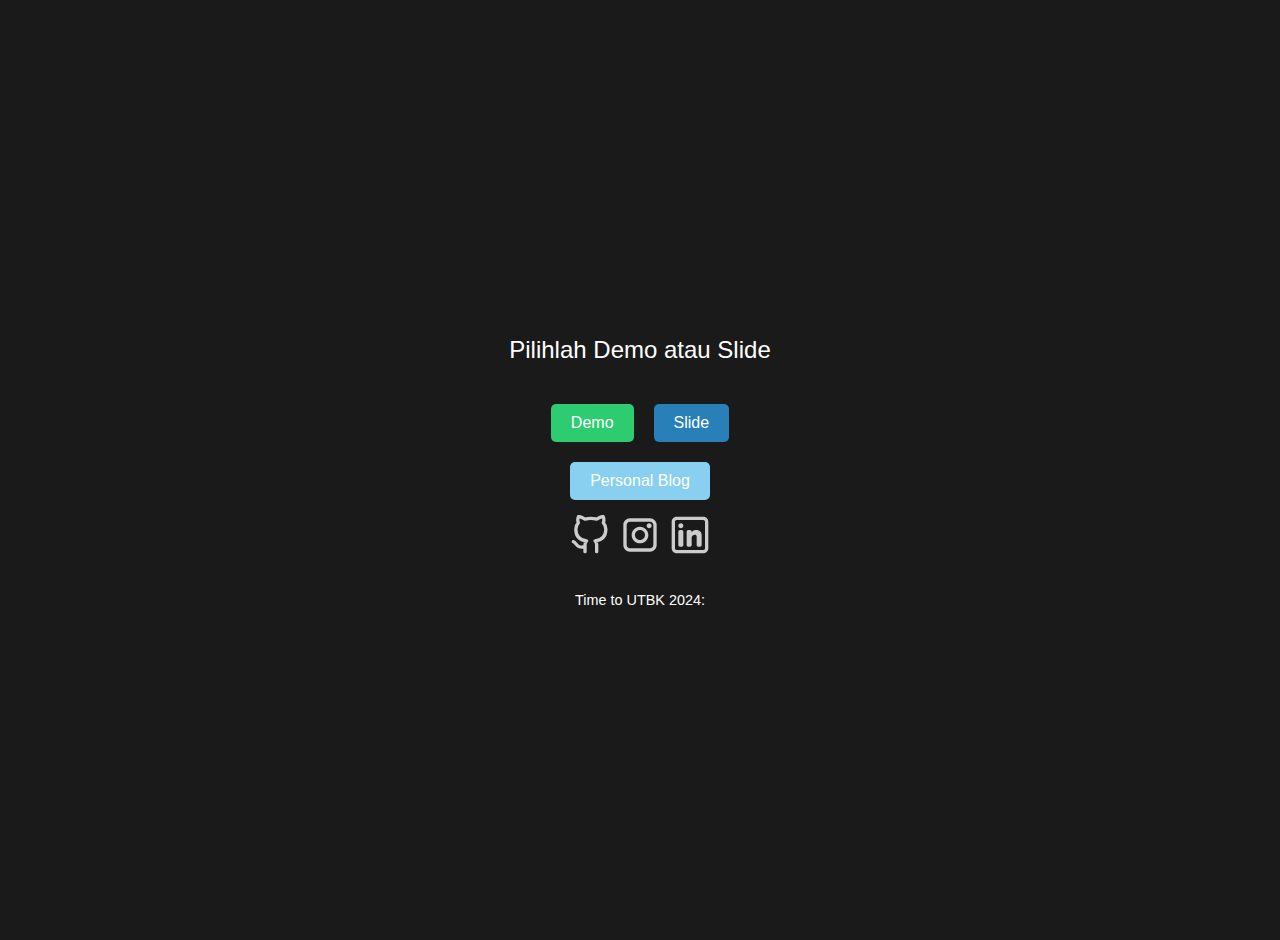
<file: index.html>
<html lang="en">
  <head>
    <meta charset="UTF-8" />
    <meta name="viewport" content="width=device-width, initial-scale=1.0" />
    <link rel="stylesheet" href="styles.css" />
  </head>

  <body>
    <p>Pilihlah Demo atau Slide</p>

    <div class="button-container">
      <a href="./Demo" class="button button-demo">Demo</a>
      <a href="./Slides" class="button button-slides">Slide</a>
    </div>

    <div class="button-center">
      <a
        href="https://kronosdp.github.io/"
        target="_blank"
        class="button button-personal-blog"
        >Personal Blog</a
      >
    </div>

    <div class="logo-container">
      <a href="https://github.com/KronosDP" target="_blank">
        <svg
          class="icon"
          viewBox="0 0 24 24"
          fill="none"
          xmlns="http://www.w3.org/2000/svg"
        >
          <use xlink:href="#github-icon" />
        </svg>
      </a>

      <a href="https://www.instagram.com/kronos_darrel/" target="_blank">
        <svg
          class="icon"
          viewBox="0 0 24 24"
          fill="none"
          xmlns="http://www.w3.org/2000/svg"
        >
          <use xlink:href="#instagram-icon" />
        </svg>
      </a>

      <a
        href="https://www.linkedin.com/in/darrel-danadyaksa-poli/"
        target="_blank"
      >
        <svg
          class="icon"
          viewBox="0 0 24 24"
          fill="none"
          xmlns="http://www.w3.org/2000/svg"
        >
          <use xlink:href="#linkedin-icon" />
        </svg>
      </a>
    </div>
    <br>
    <div id="time"></div>
    <p style="font-size: 0.9em;">Time to UTBK 2024:</p>
    <div id="countdown"></div>
  </body>

  <svg xmlns="http://www.w3.org/2000/svg" style="display: none">
    <symbol
      id="github-icon"
      viewBox="0 0 24 24"
      fill="none"
      stroke="#CCCCCC"
      stroke-width="2"
      stroke-linecap="round"
      stroke-linejoin="round"
    >
      <path
        d="M9 19c-5 1.5-5-2.5-7-3m14 6v-3.87a3.37 3.37 0 0 0-.94-2.61c3.14-.35 6.44-1.54 6.44-7A5.44 5.44 0 0 0 20 4.77 5.07 5.07 0 0 0 19.91 1S18.73.65 16 2.48a13.38 13.38 0 0 0-7 0C6.27.65 5.09 1 5.09 1A5.07 5.07 0 0 0 5 4.77a5.44 5.44 0 0 0-1.5 3.78c0 5.42 3.3 6.61 6.44 7A3.37 3.37 0 0 0 9 18.13V22"
      ></path>
    </symbol>

    <symbol
      id="instagram-icon"
      viewBox="0 0 24 24"
      fill="none"
      xmlns="http://www.w3.org/2000/svg"
    >
      <path
        fill-rule="evenodd"
        clip-rule="evenodd"
        d="M2 6C2 3.79086 3.79086 2 6 2H18C20.2091 2 22 3.79086 22 6V18C22 20.2091 20.2091 22 18 22H6C3.79086 22 2 20.2091 2 18V6ZM6 4C4.89543 4 4 4.89543 4 6V18C4 19.1046 4.89543 20 6 20H18C19.1046 20 20 19.1046 20 18V6C20 4.89543 19.1046 4 18 4H6ZM12 9C10.3431 9 9 10.3431 9 12C9 13.6569 10.3431 15 12 15C13.6569 15 15 13.6569 15 12C15 10.3431 13.6569 9 12 9ZM7 12C7 9.23858 9.23858 7 12 7C14.7614 7 17 9.23858 17 12C17 14.7614 14.7614 17 12 17C9.23858 17 7 14.7614 7 12ZM17.5 8C18.3284 8 19 7.32843 19 6.5C19 5.67157 18.3284 5 17.5 5C16.6716 5 16 5.67157 16 6.5C16 7.32843 16.6716 8 17.5 8Z"
        fill="#CCCCCC"
      ></path>
    </symbol>

    <symbol id="linkedin-icon" viewBox="0 0 24 24">
      <path
        fill="#CCCCCC"
        d="M6.5 8C7.32843 8 8 7.32843 8 6.5C8 5.67157 7.32843 5 6.5 5C5.67157 5 5 5.67157 5 6.5C5 7.32843 5.67157 8 6.5 8Z"
      ></path>
      <path
        fill="#CCCCCC"
        d="M5 10C5 9.44772 5.44772 9 6 9H7C7.55228 9 8 9.44771 8 10V18C8 18.5523 7.55228 19 7 19H6C5.44772 19 5 18.5523 5 18V10Z"
      ></path>
      <path
        fill="#CCCCCC"
        d="M11 19H12C12.5523 19 13 18.5523 13 18V13.5C13 12 16 11 16 13V18.0004C16 18.5527 16.4477 19 17 19H18C18.5523 19 19 18.5523 19 18V12C19 10 17.5 9 15.5 9C13.5 9 13 10.5 13 10.5V10C13 9.44771 12.5523 9 12 9H11C10.4477 9 10 9.44772 10 10V18C10 18.5523 10.4477 19 11 19Z"
      ></path>
      <path
        fill="#CCCCCC"
        fill-rule="evenodd"
        clip-rule="evenodd"
        d="M20 1C21.6569 1 23 2.34315 23 4V20C23 21.6569 21.6569 23 20 23H4C2.34315 23 1 21.6569 1 20V4C1 2.34315 2.34315 1 4 1H20ZM20 3C20.5523 3 21 3.44772 21 4V20C21 20.5523 20.5523 21 20 21H4C3.44772 21 3 20.5523 3 20V4C3 3.44772 3.44772 3 4 3H20Z"
      ></path>
    </symbol>
  </svg>
</html>

<script src="./script.js"></script>
</file>
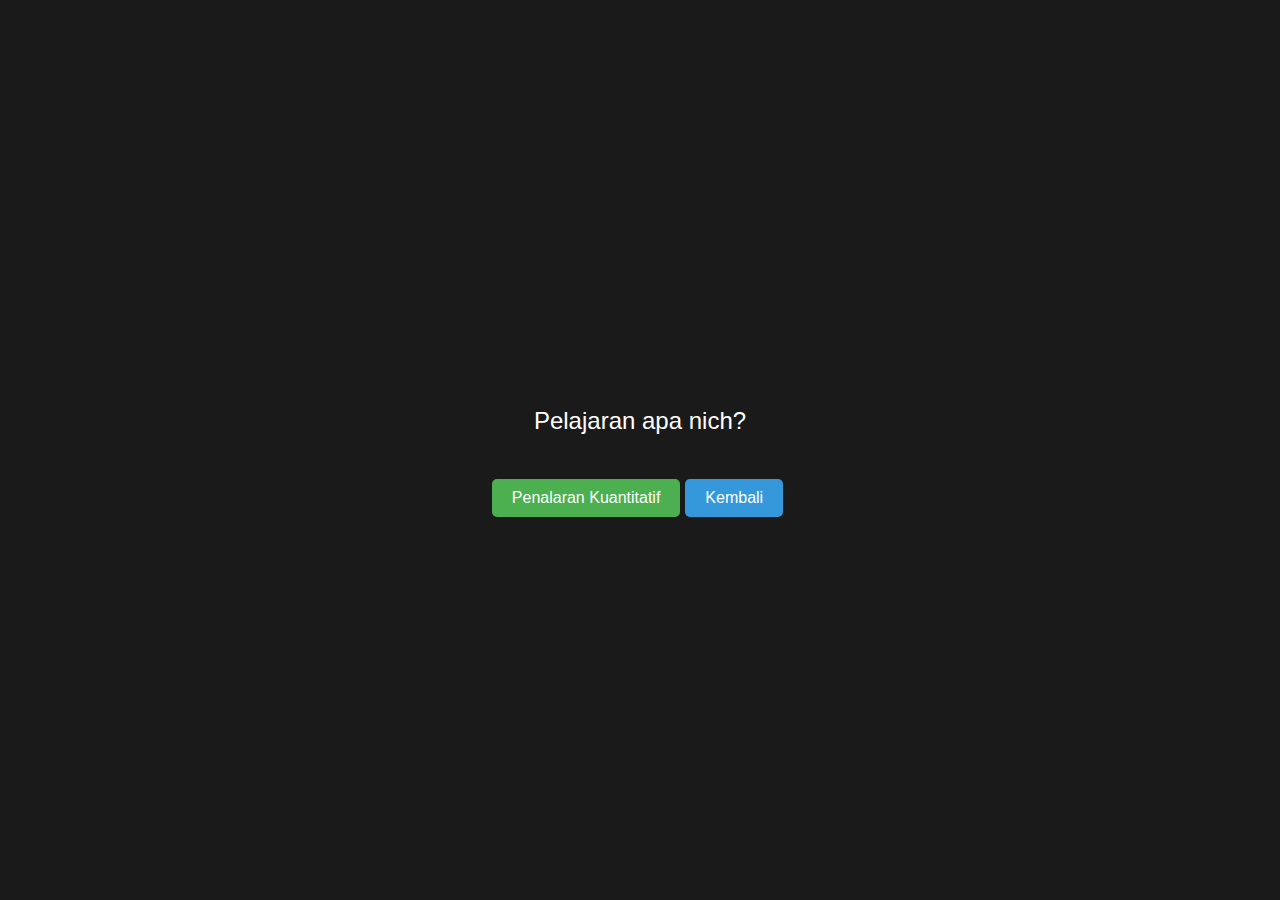
<file: Demo/index.html>
<!DOCTYPE html>
<html lang="en">
  <head>
    <meta charset="UTF-8" />
    <meta name="viewport" content="width=device-width, initial-scale=1.0" />
    <link rel="stylesheet" href="styles.css" />
    <title>Demo</title>
  </head>

  <body>
    <div class="content-container">
      <p>Pelajaran apa nich?</p>
    </div>

    <div class="button-container">
      <a href="./PK/" class="button button-pk">Penalaran Kuantitatif</a>
      <a href="../" class="button button-back">Kembali</a>
    </div>

    <script src="script.js"></script>
  </body>
</html>
</file>
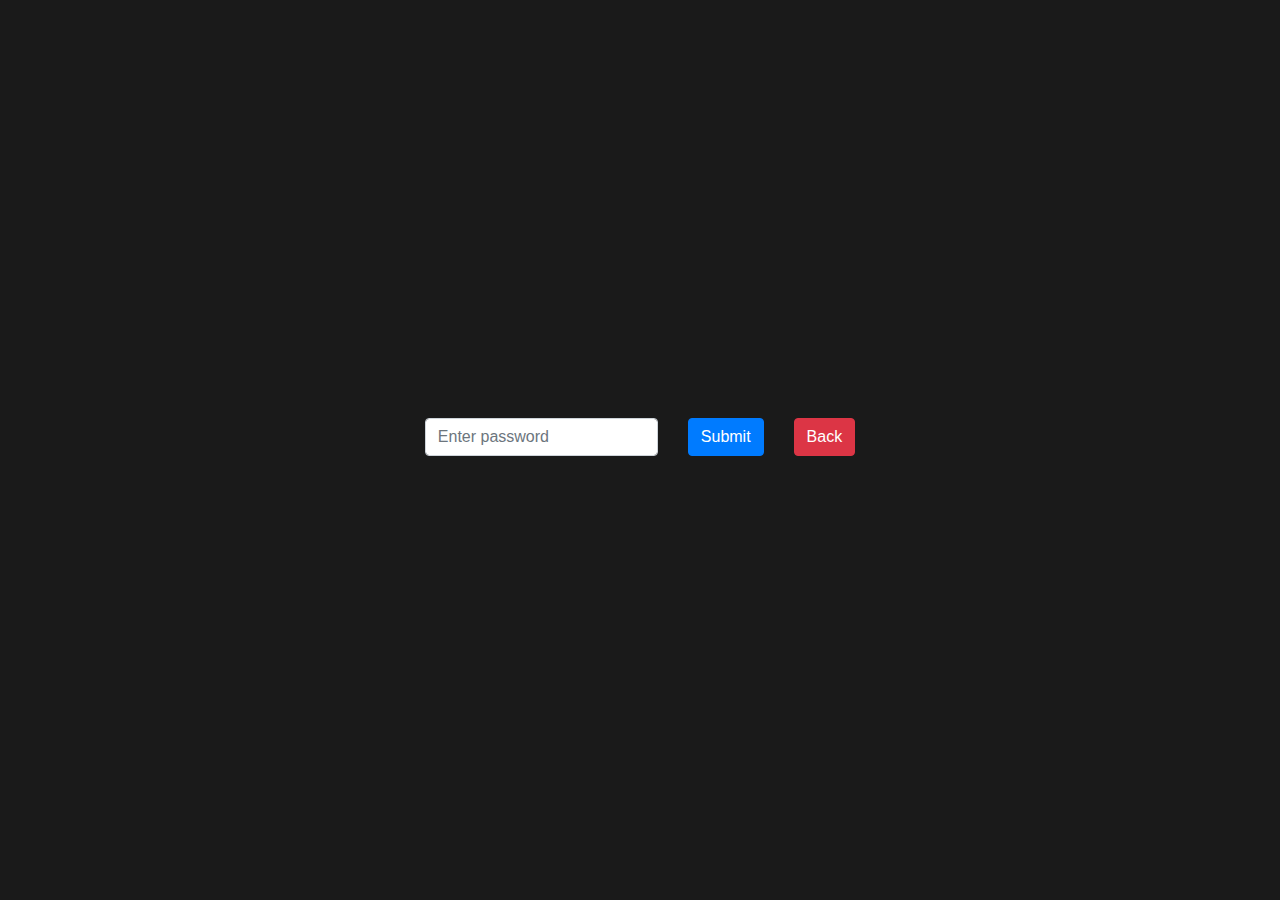
<file: Slides/index.html>
<html lang="en">
  <head>
    <meta charset="UTF-8" />
    <meta name="viewport" content="width=device-width, initial-scale=1.0" />
    <link
      rel="stylesheet"
      href="https://stackpath.bootstrapcdn.com/bootstrap/4.5.0/css/bootstrap.min.css"
    />
    <style>
      body {
        background-color: #1a1a1a;
        color: #fff;
        font-family: "Arial", sans-serif;
        margin: 0;
        padding: 20px;
        display: flex;
        flex-direction: column;
        align-items: center;
        justify-content: center;
        height: 100vh;
      }

      #message {
        color: red;
        margin-top: 10px;
      }

      #message a {
        color: #3498db;
      }
    </style>
  </head>
  <body>
    <div
      id="password-prompt"
      class="d-flex justify-content-center align-items-center"
    >
      <div class="row">
        <div class="col">
          <input
            type="password"
            id="password-input"
            class="form-control"
            placeholder="Enter password"
          />
        </div>
        <div class="col-auto">
          <button onclick="checkPassword()" class="btn btn-primary">
            Submit
          </button>
        </div>
        <div class="col-auto">
          <button onclick="window.location.href = '../'" class="btn btn-danger">
            Back
          </button>
        </div>
      </div>
    </div>
    <p id="message"></p>
  </body>
</html>


<script>
  var correctPassword = "mwgbmefunuem"

  window.onload = function () {
    var passwordPrompt = document.getElementById("password-prompt");
    passwordPrompt.style.display = "flex";
  };

  function mystery(input) {
    var output = "";
    for (var i = 0; i < input.length; i++) {
      var charCode = input.charCodeAt(i);
      if (charCode >= 65 && charCode <= 90) {
        output += String.fromCharCode(((charCode - 65 + 12) % 26) + 65);
      } else if (charCode >= 97 && charCode <= 122) {
        output += String.fromCharCode(((charCode - 97 + 12) % 26) + 97);
      } else {
        output += input[i];
      }
    }
    return output;
  }

  function checkPassword() {
    var passwordInput = document.getElementById("password-input");
    var passwordPrompt = document.getElementById("password-prompt");
    var message = document.getElementById("message");

    if (mystery(passwordInput.value) === correctPassword) {
      passwordPrompt.style.display = "none";
      window.location.href = "./slides.html";
    } else {
      message.innerHTML =
        'Incorrect password, please contact <a href="https://www.instagram.com/kronos_darrel" target="_blank">@kronos_darrel</a> on ig.';
      passwordInput.value = "";
    }
  }
</script>
</file>
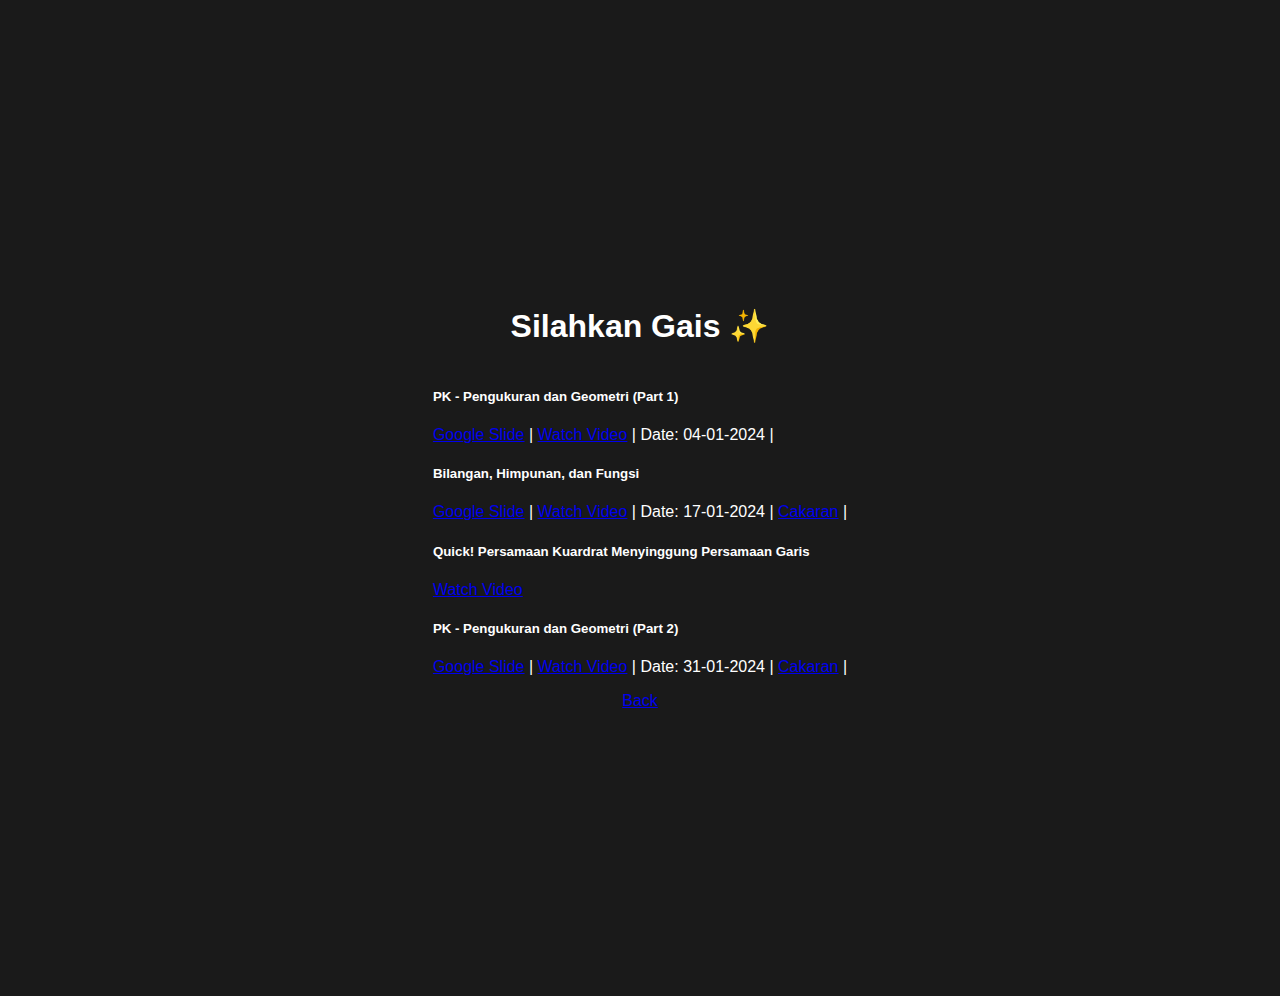
<file: Slides/slides.html>
<html lang="en">
  <head>
    <meta charset="UTF-8" />
    <meta name="viewport" content="width=device-width, initial-scale=1.0" />
    <link rel="stylesheet" href="./slides.css" />
    <link
      href="https://cdn.jsdelivr.net/npm/bootstrap@5.3.2/dist/css/bootstrap.min.css"
      rel="stylesheet"
      integrity="sha384-T3c6CoIi6uLrA9TneNEoa7RxnatzjcDSCmG1MXxSR1GAsXEV/Dwwykc2MPK8M2HN"
      crossorigin="anonymous"
    />
  </head>
  <body style="background-color: #1a1a1a; color: #fff; padding: 3rem">
    <h1 class="mb-3">Silahkan Gais ✨</h1>

    <div class="container">
      <div class="card bg-dark text-white mb-3">
        <div class="card-body">
          <h5 class="card-title">PK - Pengukuran dan Geometri (Part 1)</h5>
          <p class="card-text">
            <a
              href="https://docs.google.com/presentation/d/1w5rPcABFdqo4sjXidPf800NqfgmQw1kqpwyRDvEfcss/edit?usp=sharing"
              class="text-light"
              >Google Slide</a
            >
            |
            <a href="https://youtu.be/AbjZ5hA7tlc" class="text-light"
              >Watch Video</a
            >
            | Date: 04-01-2024 |
          </p>
        </div>
      </div>
      <div class="card bg-dark text-white mb-3">
        <div class="card-body">
          <h5 class="card-title">Bilangan, Himpunan, dan Fungsi</h5>
          <p class="card-text">
            <a
              href="https://docs.google.com/presentation/d/16PgMHJUfUmJ8E9fxEqUsmJHmvJVGIYyPlLK-yBGkAJU/edit?usp=sharing"
              class="text-light"
              >Google Slide</a
            >
            |
            <a href="https://youtu.be/wn-Jgs2VW8A" class="text-light"
              >Watch Video</a
            >
            | Date: 17-01-2024 |
            <a
              href="../Cakaran/Bilangan Himpunan Fungsi/cakaran-2024-01-17.pdf"
              class="text-light"
              >Cakaran</a
            >
            |
          </p>
        </div>
      </div>
      <div class="card bg-dark text-white mb-3">
        <div class="card-body">
          <h5 class="card-title">
            Quick! Persamaan Kuardrat Menyinggung Persamaan Garis
          </h5>
          <p class="card-text">
            <a href="https://youtu.be/pDUDRRQOYfA" class="text-light"
              >Watch Video</a
            >
          </p>
        </div>
      </div>
      <div class="card bg-dark text-white mb-3">
        <div class="card-body">
          <h5 class="card-title">PK - Pengukuran dan Geometri (Part 2)</h5>
          <p class="card-text">
            <a
              href="https://docs.google.com/presentation/d/14S1cCghxZFsWDgvDTRybWFGDj_NVwpK2SSOPow5fJxk/edit?usp=sharing"
              class="text-light"
              >Google Slide</a
            >
            |
            <a href="https://youtu.be/168G5J1hb-Q" class="text-light"
              >Watch Video</a
            >
            | Date: 31-01-2024 |
            <a
              href="../Cakaran/Pengukuran dan Geometri/cakaran-2024-01-31.pdf"
              class="text-light"
              >Cakaran</a
            >
            |
          </p>
        </div>
      </div>
    </div>

    <div class="d-flex justify-content-center mt-1">
      <a href="../" class="btn btn-secondary">Back</a>
    </div>

    <script
      src="https://cdn.jsdelivr.net/npm/bootstrap@5.3.2/dist/js/bootstrap.bundle.min.js"
      integrity="sha384-C6RzsynM9kWDrMNeT87bh95OGNyZPhcTNXj1NW7RuBCsyN/o0jlpcV8Qyq46cDfL"
      crossorigin="anonymous"
    ></script>
  </body>
</html>
</file>
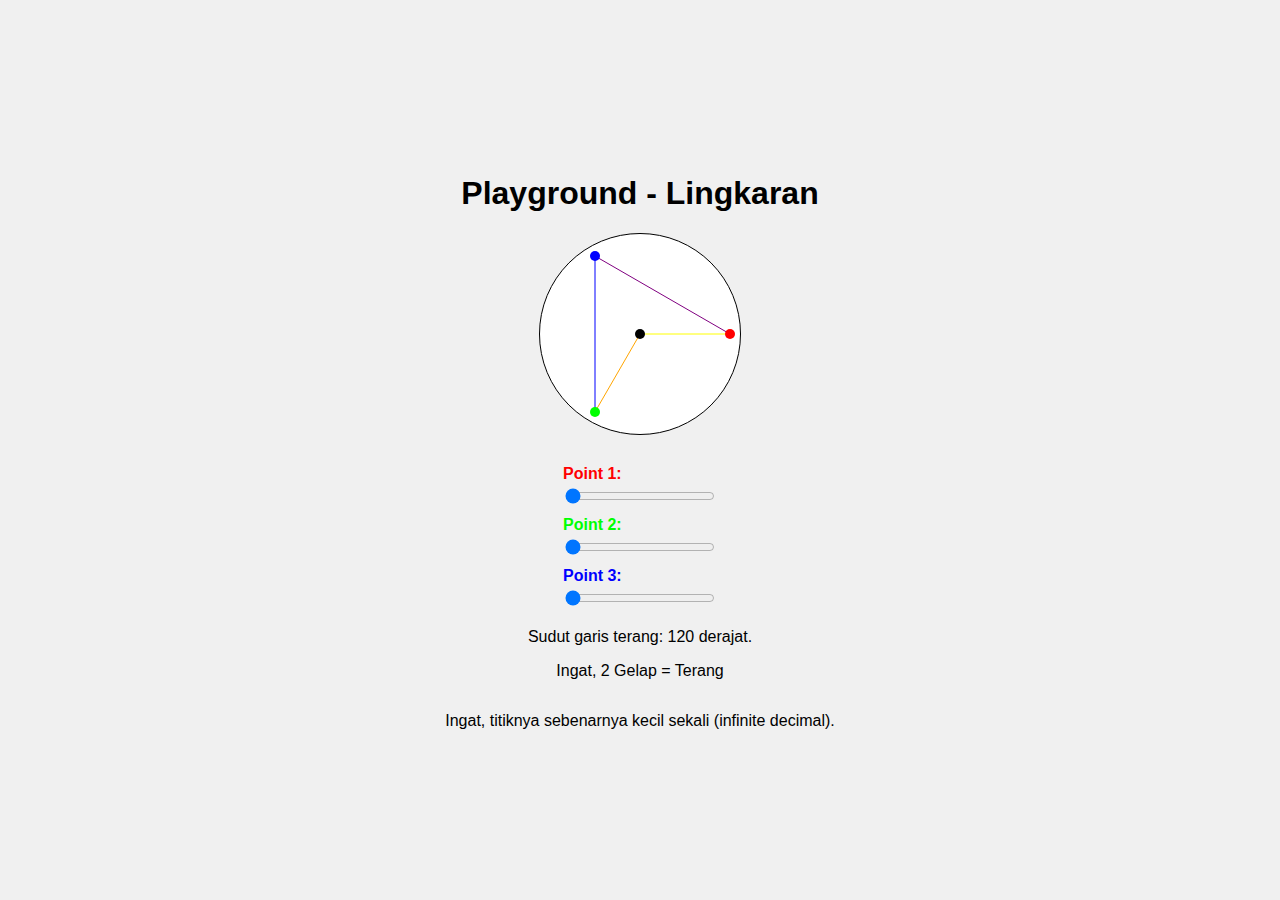
<file: Demo/PK/Pengukuran dan Geometri (Part 1)/central_and_circumferential.html>
<!DOCTYPE html>
<html lang="en">
  <head>
    <meta charset="UTF-8" />
    <meta name="viewport" content="width=device-width, initial-scale=1.0" />
    <link rel="stylesheet" href="styles.css" />
    <title>Rotating Points Sliders</title>
  </head>
  <body>
    <h1>Playground - Lingkaran</h1>

    <div class="circle" id="circle">
      <svg
        id="line-container"
        style="position: absolute; width: 200px; height: 200px"
      >
        <line id="line1" x1="100" y1="100" x2="100" y2="100" stroke="yellow" />
        <line id="line2" x1="100" y1="100" x2="100" y2="100" stroke="orange" />
        <line id="line3" x1="100" y1="100" x2="100" y2="100" stroke="purple" />
        <line id="line4" x1="100" y1="100" x2="100" y2="100" stroke="blue" />
      </svg>

      <div class="point" id="point1"></div>
      <div class="point" id="point2"></div>
      <div class="point" id="point3"></div>
      <div class="point" id="centerPoint" style="left: 50%; top: 50%"></div>
    </div>

    <div class="slider-container">
      <label id="label1" for="slider1">Point 1:</label>
      <input
        type="range"
        min="0"
        max="360"
        value="0"
        id="slider1"
        oninput="updatePoint(1)"
      />

      <label id="label2" for="slider2">Point 2:</label>
      <input
        type="range"
        min="0"
        max="360"
        value="0"
        id="slider2"
        oninput="updatePoint(2)"
      />

      <label id="label3" for="slider3">Point 3:</label>
      <input
        type="range"
        min="0"
        max="360"
        value="0"
        id="slider3"
        oninput="updatePoint(3)"
      />
    </div>

    <div id="result1" style="margin-top: 20px"></div>

    <p>Ingat, 2 Gelap = Terang</p>
    <p>Ingat, titiknya sebenarnya kecil sekali (infinite decimal).</p>
    <script src="script.js"></script>
  </body>
</html>
</file>
<file: styles.css>
body {
  background-color: #1a1a1a;
  color: #fff;
  font-family: "Arial", sans-serif;
  margin: 0;
  padding: 20px;
  display: flex;
  flex-direction: column;
  align-items: center;
  justify-content: center;
  height: 100vh;
}

p {
  font-size: 24px;
  margin-bottom: 20px;
}

.button-container {
  display: flex;
  flex-direction: row;
  align-items: center;
  justify-content: space-evenly;
  margin-top: 20px;
}

.button-center {
  margin-top: 20px;
  display: flex;
  align-items: center;
  justify-content: center;
}

.button {
  padding: 10px 20px;
  margin: 0px 10px;
  color: #fff;
  text-decoration: none;
  border-radius: 5px;
  transition: background-color 0.3s ease, transform 0.3s ease;
}

.button:hover {
  transform: scale(1.1);
}

.button-demo {
  background-color: #2ecc71;
}

.button-demo:hover {
  background-color: #27ae60;
}

.button-slides {
  background-color: #2980b9;
}

.button-slides:hover {
  background-color: #2575a9;
}

.button-personal-blog {
  background-color: #89cff0;
}

.button-personal-blog:hover {
  background-color: #77c3ec;
}

.logo-container {
  display: flex;
  justify-content: center; /* Adjusted to center the items */
  width: 100%;
  margin-top: 10px; /* Reduced margin */
  flex-wrap: wrap;
}

.icon {
  width: 40px; /* Adjusted icon size */
  height: auto;
  cursor: pointer;
  transition: transform 0.3s ease;
  margin: 5px; /* Reduced margin */
}

.icon:hover {
  transform: scale(1.2);
}

.icon-fill {
  fill: #0f0f0f;
}

@media (max-width: 600px) {
  body {
    padding: 10px;
  }

  .button-container {
    flex-direction: column;
  }

  .icon {
    width: 30px;
    margin: 10px 0; /* Adjusted margin for small screens */
  }

  .button {
    width: 100%;
    margin-top: 10px;
  }
}
</file>
<file: Demo/styles.css>
body {
  background-color: #1a1a1a;
  color: #fff;
  font-family: "Arial", sans-serif;
  margin: 0;
  padding: 0;
  display: flex;
  flex-direction: column;
  align-items: center;
  justify-content: center;
  height: 100vh;
}

.content-container {
  text-align: center; /* Center text within the container */
  margin-bottom: 20px;
}

p {
  font-size: 24px;
}

.button-container {
  display: flex;
  flex-direction: row;
  justify-content: center; /* Center buttons horizontally */
}

.button {
  display: inline-block;
  margin-right: 5px;
  padding: 10px 20px;
  color: #fff;
  text-decoration: none;
  border-radius: 5px;
  transition: background-color 0.3s ease, transform 0.3s ease;
}

.button-pk {
  background-color: #4caf50;
}

.button-pk:hover {
  background-color: #2ecc71;
}

.button-back {
  background-color: #3498db;
}

.button-back:hover {
  background-color: #2980b9;
}
</file>
<file: Slides/slides.css>
body {
  background-color: #1a1a1a;
  color: #fff;
  font-family: "Arial", sans-serif;
  margin: 0;
  padding: 20px;
  display: flex;
  flex-direction: column;
  align-items: center;
  justify-content: center;
  height: 100vh;
}

.button {
  display: block;
  margin-top: 10px;
  padding: 10px 20px;
  color: #fff;
  text-decoration: none;
  border-radius: 5px;
  transition: background-color 0.3s ease, transform 0.3s ease;
}

.button:hover {
  background-color: #2980b9;
  transform: scale(1.1);
}

.button-pk {
  background-color: #3498db;
}

.button-back {
  background-color: #e74c3c;
}

.button-container {
  display: inline-block;
  margin-top: 10px;
}
h1 {
  text-align: center;
  order: -1;
}
</file>
<file: Demo/PK/Pengukuran dan Geometri (Part 1)/styles.css>
body {
  display: flex;
  flex-direction: column;
  align-items: center;
  justify-content: center;
  height: 100vh;
  margin: 0;
  background-color: #f0f0f0;
  font-family: "Arial", sans-serif;
}

.circle {
  position: relative;
  width: 200px;
  height: 200px;
  border-radius: 50%;
  border: 1px solid #000;
  background-color: #fff; /* Updated background color */
}

.point {
  position: absolute;
  width: 10px;
  height: 10px;
  background-color: #3498db;
  border-radius: 50%;
  transform: translate(-50%, -50%);
}

.slider-container {
  display: flex;
  flex-direction: column;
  margin-top: 20px;
}

input {
  width: 150px; /* Adjusted width for better visibility */
  margin-top: 5px;
}

label {
  font-weight: bold;
  margin-top: 10px;
}

#point1 {
  background-color: #ff0000;
}
#point2 {
  background-color: #00ff00;
}
#point3 {
  background-color: #0000ff;
}
#centerPoint {
  background-color: #000000;
}

#label1 {
  color: #ff0000;
}
#label2 {
  color: #00ff00;
}
#label3 {
  color: #0000ff;
}
</file>
